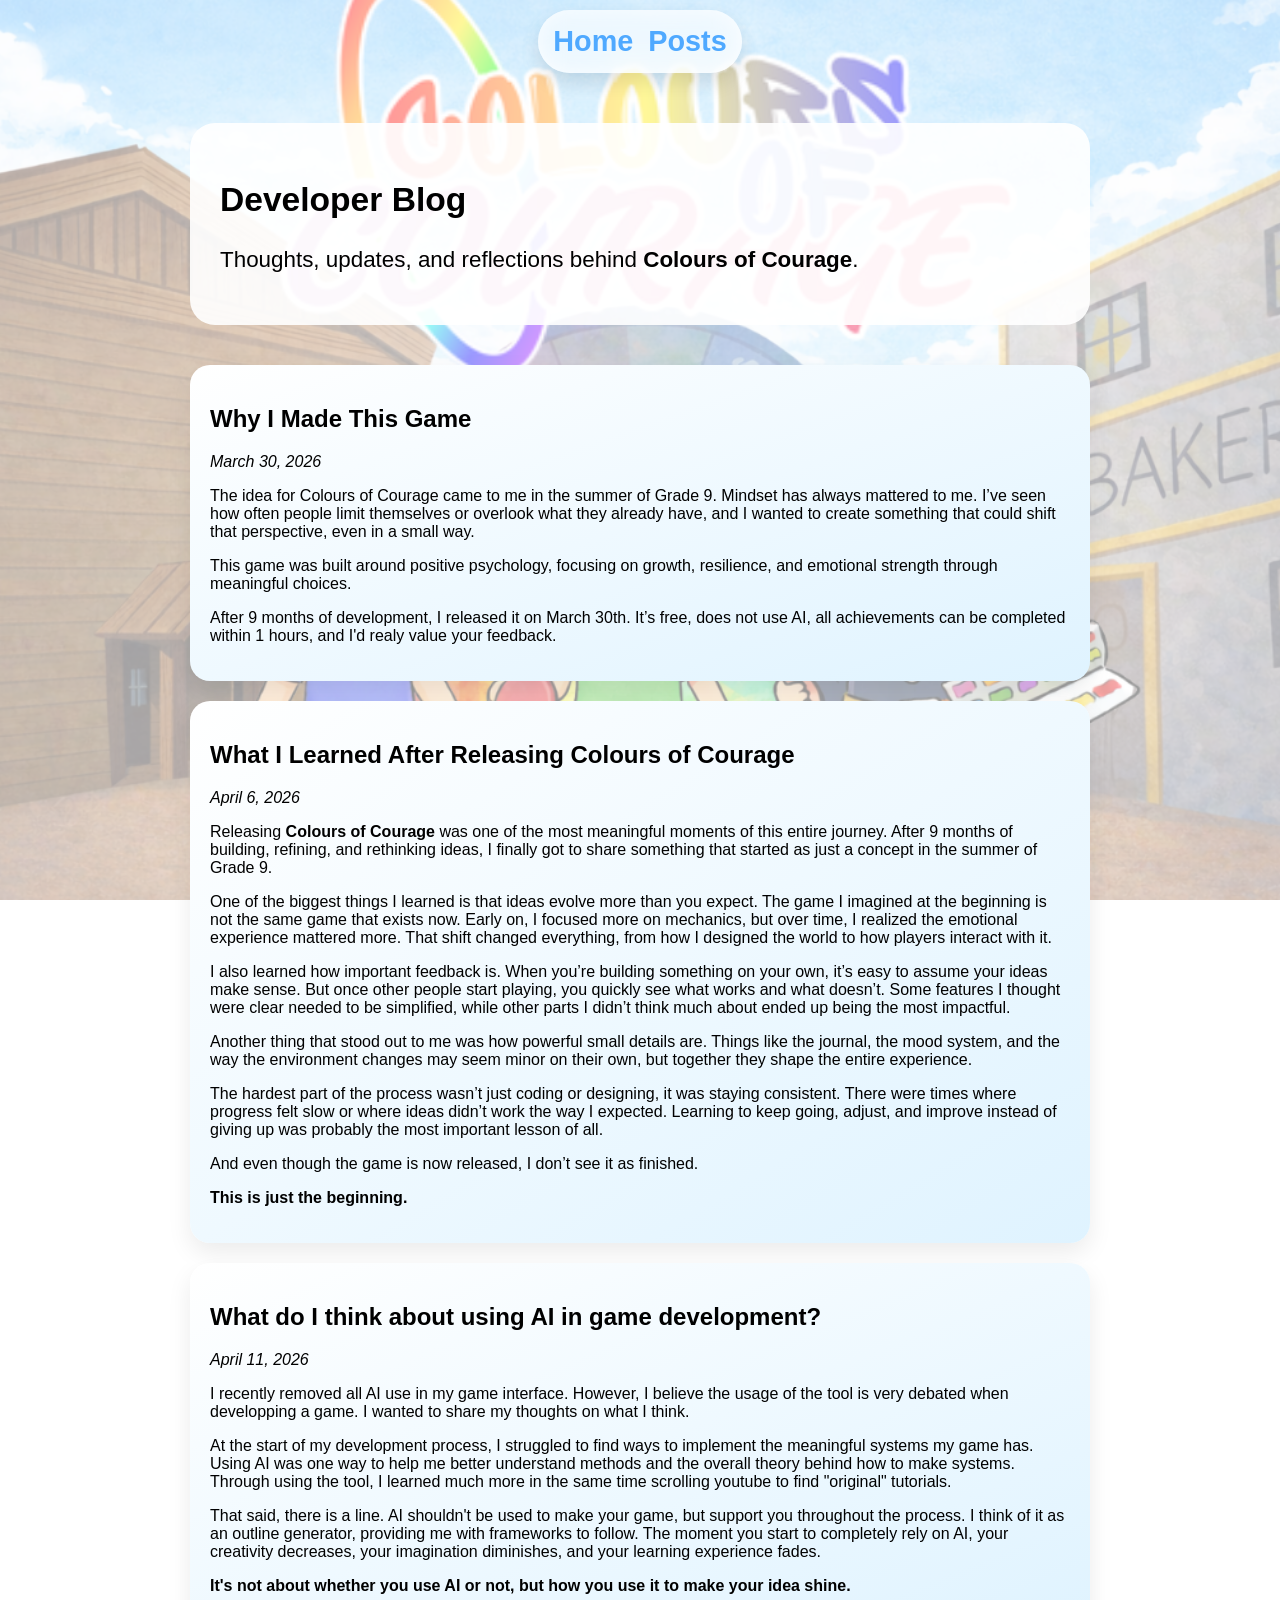
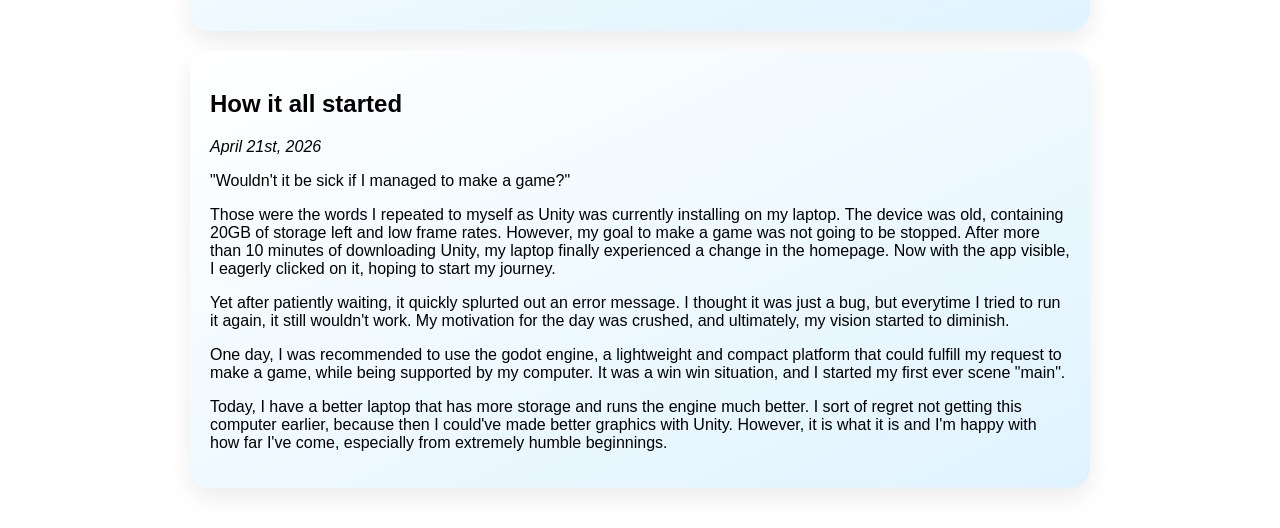
<file: blog/index.html>
<!DOCTYPE html>
<html lang="en">
<head>
    <meta charset="UTF-8">
    <meta name="viewport" content="width=device-width, initial-scale=1.0">
    <title>Blog - Colours of Courage</title>
    <link rel="stylesheet" href="../styles.css">
    <link rel="icon" type="image/x-icon" href="../assets/IconCOC.png">
</head>

<body>

<nav class="navbar">
    <a href="/">Home</a>
    <a href="#posts">Posts</a>
</nav>

<main class="container">

    <section class="card">
        <h1>Developer Blog</h1>
        <p>
            Thoughts, updates, and reflections behind <strong>Colours of Courage</strong>.
        </p>
    </section>

    <!-- BLOG POSTS -->
    <section class="features">

        <!-- FIRST POST -->
        <div class="feature" id="posts">
            <h2>Why I Made This Game</h2>
            <p><em>March 30, 2026</em></p>
            <p>
                The idea for Colours of Courage came to me in the summer of Grade 9.
                Mindset has always mattered to me. I’ve seen how often people limit themselves
                or overlook what they already have, and I wanted to create something that could
                shift that perspective, even in a small way.
            </p>
            <p>
                This game was built around positive psychology, focusing on growth,
                resilience, and emotional strength through meaningful choices.
            </p>
            <p>
                After 9 months of development, I released it on March 30th.
                It’s free, does not use AI, all achievements can be completed within 1 hours, and I'd realy value your feedback.
            </p>
        </div>
        <div class="feature">
            <h2>What I Learned After Releasing Colours of Courage</h2>
            <p><em>April 6, 2026</em></p>
        
            <p>
                Releasing <strong>Colours of Courage</strong> was one of the most meaningful moments of this entire journey.
                After 9 months of building, refining, and rethinking ideas, I finally got to share something that started as just a concept in the summer of Grade 9.
            </p>
        
            <p>
                One of the biggest things I learned is that ideas evolve more than you expect. The game I imagined at the beginning is not the same game that exists now.
                Early on, I focused more on mechanics, but over time, I realized the emotional experience mattered more.
                That shift changed everything, from how I designed the world to how players interact with it.
            </p>
        
            <p>
                I also learned how important feedback is. When you’re building something on your own, it’s easy to assume your ideas make sense.
                But once other people start playing, you quickly see what works and what doesn’t.
                Some features I thought were clear needed to be simplified, while other parts I didn’t think much about ended up being the most impactful.
            </p>
        
            <p>
                Another thing that stood out to me was how powerful small details are.
                Things like the journal, the mood system, and the way the environment changes may seem minor on their own,
                but together they shape the entire experience.
            </p>
        
            <p>
                The hardest part of the process wasn’t just coding or designing, it was staying consistent.
                There were times where progress felt slow or where ideas didn’t work the way I expected.
                Learning to keep going, adjust, and improve instead of giving up was probably the most important lesson of all.
            </p>
        
            <p>
                And even though the game is now released, I don’t see it as finished.
            </p>
        
            <p><strong>This is just the beginning.</strong></p>
        </div>
        <div class="feature">
            <h2>What do I think about using AI in game development?</h2>
            <p><em>April 11, 2026</em></p>
            <p>
                I recently removed all AI use in my game interface. However, I believe the usage of the tool is very debated when developping a game. I wanted to share my thoughts on what I think.
            </p>
            <p>
                At the start of my development process, I struggled to find ways to implement the meaningful systems my game has. 
                Using AI was one way to help me better understand methods and the overall theory behind how to make systems.
                Through using the tool, I learned much more in the same time scrolling youtube to find "original" tutorials.
            </p>
                
            <p>
                That said, there is a line. AI shouldn't be used to make your game, but support you throughout the process.
                I think of it as an outline generator, providing me with frameworks to follow.
                The moment you start to completely rely on AI, your creativity decreases, your imagination diminishes, and your learning 
                experience fades.
                
            </p>
            <p>
                <strong>It's not about whether you use AI or not, but how you use it to make your idea shine.</strong>
            </p>
                
        </div>
        <div class="feature">
            <h2>How it all started</h2>
            <p><em>April 21st, 2026</em></p>
            <p>
                "Wouldn't it be sick if I managed to make a game?"
            </p>
            <p>
                Those were the words I repeated to myself as Unity was currently installing on my laptop. The device was old,
                containing 20GB of storage left and low frame rates. However, my goal to make a game was not going to be stopped.
                After more than 10 minutes of downloading Unity, my laptop finally experienced a change in the homepage.
                Now with the app visible, I eagerly clicked on it, hoping to start my journey.

            </p>
            <p>
                Yet after patiently waiting, it quickly splurted out an error message. I thought it was just a bug, but everytime
                I tried to run it again, it still wouldn't work. My motivation for the day was crushed, and ultimately, my vision started to diminish.

            </p>
            <p>
                One day, I was recommended to use the godot engine, a lightweight and compact platform that could fulfill my request to make a game,
                while being supported by my computer. It was a win win situation, and I started my first ever scene "main".
            </p>
            <p>
                Today, I have a better laptop that has more storage and runs the engine much better. I sort of regret not getting this computer earlier,
                because then I could've made better graphics with Unity. However, it is what it is and I'm happy with how far I've come,
                especially from extremely humble beginnings.
            </p>
        </div>
    </section>

</main>

</body>
</html>
</file>
<file: styles.css>
/* styles.css */
html {
    scroll-behavior: smooth;
    overscroll-behavior: none;
}

body {
    margin: 0;
    font-family: 'Nunito', sans-serif;
}

body::before {
    content: "";
    position: fixed;
    top: 0;
    left: 0;
    width: 100%;
    height: 100%;

    background: url("assets/1232x706updated.png") center/cover no-repeat;

    opacity: 0.4;
    z-index: -1;
    image-rendering: auto;
}

section {
    scroll-margin-top: 450px;
}

.hero {
    text-align: center;
    padding: 80px 20px;
}

.hero div {
    background: linear-gradient(to bottom, #7ecbff, #cfe9ff);
    padding: 20px;
    border-radius: 15px;
    max-width: fit-content;
    margin: 0 auto;
}

.hero-img {
    width: 100%;
    max-width: 700px;
    border-radius: 20px;
    margin-bottom: 20px;
    box-shadow: 0 20px 40px rgba(0, 0, 0, 0.2);
}

.hero h1 {
    font-size: 3.5rem;
    color: white;
    text-shadow: 0 10px 30px rgba(0, 0, 0, 0.3);
}

.hero p {
    font-size: 2.5rem;
    color: white;
    text-shadow: 0 10px 30px rgba(0, 0, 0, 0.3);
}

.topbar {
    position: absolute;
    top: 10px;
    left: 50%;
    transform: translateX(-50%);

    display: flex;
    gap: 40px;
    padding: 30px 60px;

    background: rgba(255, 255, 255, 0.6);
    backdrop-filter: blur(12px);

    border-radius: 50px;
    box-shadow: inset 0 0 20px rgba(255,255,255,0.7),
                0 10px 20px rgba(0,0,0,0.1);

    z-index: 2000;
}

.topbar a {
    text-decoration: none;
    font-size: 2rem;
    font-weight: bold;
    color: #4fa9ff;
    transition: transform 0.3s ease;
}

.topbar a:hover {
    transform: translateY(-3px);
}
.hero {
    margin-top: 60px;
}

.navbar {
    display: flex;
    justify-content: center;
    gap: 15px;
    padding: 15px;
    margin: 10px auto;
    max-width: fit-content;
    border-radius: 50px;
    background: rgba(255, 255, 255, 0.6);
    backdrop-filter: blur(12px);
    box-shadow: inset 0 0 20px rgba(255, 255, 255, 0.7), 0 10px 20px rgba(0, 0, 0, 0.1);
    transition: transform 0.4s cubic-bezier(0.22, 1, 0.36, 1),
    box-shadow 0.4s ease;
}

.navbar a {
    text-decoration: none;
    font-size: 1.8rem;
    color: #4fa9ff;
    font-weight: bold;
    transition: transform 0.4s cubic-bezier(0.22, 1, 0.36, 1),
    box-shadow 0.4s ease;
}

.navbar:hover {
    transform: translateY(-10px) scale(1.02);
    box-shadow: 0 30px 60px rgba(0, 0, 0, 0.2);
}

.navbar a:hover {
    transform: translateY(-10px) scale(1.02);
}

.navbar a:visited {
    color: #4fa9ff;
}

.container {
    max-width: 900px;
    margin: auto;
    padding: 40px 20px;
    display: flex;
    flex-direction: column;
    gap: 40px;
}

.card {
    background: rgba(255, 255, 255, 0.9);
    border-radius: 25px;
    padding: 30px;
    /*box-shadow: 0 20px 40px rgba(0,0,0,0.1);*/
    font-size: 1.4rem;
    transition: transform 0.4s cubic-bezier(0.22, 1, 0.36, 1),
    box-shadow 0.4s ease;
}

.card:hover {
    transform: translateY(-10px) scale(1.02);
    box-shadow: 0 30px 60px rgba(0, 0, 0, 0.2);
}

video {
    margin: auto;
    width: 100%;
    padding: 5px;
}

.button {
    font-family: 'Nunito', sans-serif;
    font-size: 1.4rem;
    box-shadow: 0 20px 40px rgba(0, 0, 0, 0.1);
    transition: transform 0.4s cubic-bezier(0.22, 1, 0.36, 1),
    box-shadow 0.4s ease;
}

.button:hover {
    transform: translateY(-10px) scale(1.02);
    box-shadow: 0 30px 60px rgba(0, 0, 0, 0.2);
}

.about {
    display: grid;
    grid-template-columns: 1fr 1fr;
    gap: 20px;
}

.about img {
    width: 100%;
    border-radius: 20px;
}

.features {
    display: grid;
    gap: 20px;
}

.feature {
    padding: 20px;
    border-radius: 20px;
    background: linear-gradient(to bottom right, #ffffff, #dff3ff);
    box-shadow: 0 10px 25px rgba(0, 0, 0, 0.08);
    transition: transform 0.4s cubic-bezier(0.22, 1, 0.36, 1),
    box-shadow 0.4s ease;
}

@keyframes floatSmall {
    0% {
        transform: translateY(0) scale(1);
    }
    /*50% { transform: translateY(-4px) scale(1.02); }*/
    100% {
        transform: translateY(-8px) scale(1.03);
    }
}

.feature:hover {
    transform: translateY(-8px) scale(1.03);
    box-shadow: 0 20px 40px rgba(0, 0, 0, 0.15);
}


button {
    margin-top: 20px;
    padding: 12px 25px;
    border-radius: 30px;
    border: none;
    background: linear-gradient(to right, #7ecbff, #4fa9ff);
    color: white;
    cursor: pointer;
}

.grid {
    display: grid;
    grid-template-columns: repeat(2, 1fr);
    gap: 15px;
}

.grid div {
    background: #f0f8ff;
    padding: 15px;
    border-radius: 12px;
    transition: transform 0.4s cubic-bezier(0.22, 1, 0.36, 1),
    box-shadow 0.4s ease;
}

.grid span {
    padding: 5px;
    font-weight: bold;
}

@keyframes floatTiny {
    0% {
        transform: translateY(0) scale(1);
    }
    100% {
        transform: translateY(-6px) scale(1.01);
    }
}

.grid div:hover {
    transform: translateY(-6px) scale(1.02);
    box-shadow: 0 15px 30px rgba(0, 0, 0, 0.15);
}

#contact h1 {
    font-size: 2rem;
}

.form-group {
    display: grid;
    font-size: 1.2rem;
    background: #dde6f8;
    padding: 10px;
    border-radius: 10px;
    transition: transform 0.4s cubic-bezier(0.22, 1, 0.36, 1),
    box-shadow 0.4s ease;
    /*max-width: 400px;*/
}

.form-group:not(:last-child) {
    margin-bottom: 20px;
}

.form-group:hover {
    transform: translateY(-6px) scale(1.02);
    box-shadow: 0 15px 30px rgba(0, 0, 0, 0.15);
}

.form-group label {
    font-size: 1.6rem;
    font-weight: bold;
    margin-bottom: 5px;
}

.form-group input {
    border-radius: 10px;
    font-size: 1.3rem;
    font-family: 'Nunito', sans-serif;
    border: 1px solid #dff3ff;
    padding: 2px;
}

.form-group textarea {
    border-radius: 10px;
    font-size: 1.3rem;
    font-family: 'Nunito', sans-serif;
    border: 1px solid #dff3ff;
    padding: 2px;
    resize: none;
    overflow: auto;
}

.popup {
    font-size: 1.3rem;
    position: fixed;
    top: 0;
    left: 0;
    width: 100%;
    height: 100%;
    display: flex;
    justify-content: center;
    align-items: center;
    background: rgba(0, 0, 0, 0.4);
    transition: 0.3s;
}

.popup.hidden {
    opacity: 0;
    pointer-events: none;
}

.popup-content {
    background: white;
    padding: 25px;
    border-radius: 20px;
    transform: scale(0.8);
    transition: 0.3s;
}

.popup:not(.hidden) .popup-content {
    transform: scale(1);
}

footer {
    text-align: center;
    padding: 20px;
}

/* FLOATING STEAM BUTTON */
.steam-button {
    position: fixed;
    right: 50px;
    top: 70%;
    transform: translateY(-50%) rotate(-15deg);
    z-index: 1000;
    animation: swing 2s infinite ease-in-out;
}

.steam-button img {
    width: 200px;
    height: 200px;
}

/* FLOATING instagram BUTTON */
.instagram-button {
    position: fixed;
    left: 50px;
    top: 30%;
    transform: translateY(-50%) rotate(-15deg);
    z-index: 1000;
    animation: swing 2s infinite ease-in-out;
}

.instagram-button img {
    width: 200px;
    height: 200px;
}

/* FLOATING Youtube BUTTON */
.youtube-button {
    position: fixed;
    left: 50px;
    top: 70%;
    transform: translateY(-50%) rotate(-15deg);
    z-index: 1000;
    animation: swing 2s infinite ease-in-out;
}

.youtube-button img {
    width: 200px;
    height: 200px;
}

.tiktok-button {
    position: fixed;
    right: 50px;
    top: 30%;
    transform: translateY(-50%) rotate(-15deg);
    z-index: 1000;
    animation: swing 2s infinite ease-in-out;
}

.tiktok-button img {
    width: 200px;
    height: 200px;
}

@keyframes swing {
    0% {
        transform: translateY(-50%) rotate(-15deg);
    }
    50% {
        transform: translateY(-50%) rotate(15deg);
    }
    100% {
        transform: translateY(-50%) rotate(-15deg);
    }
}


@keyframes floatUp {
    0% {
        transform: translateY(0) scale(1);
    }
    100% {
        transform: translateY(-10px) scale(1.02);
    }
}

.reviews {
    /* background-color: #4fa9ff; */
    margin: 60px auto;
    max-width: 900px;
    padding: 20px;
    border-radius: 20px;
    box-shadow: 0 30px 80px rgba(0,0,0,0.4);
}

.reviews-layout {
    display:flex;
    flex-direction: column;
    align-items: center;
    gap: 10px;
    padding:10px;
}

.reviews-layout img {
    margin:auto;
    width: 90%;
    max-width: 900px;
    border-radius: 20px;
    transform: translateX(2%);
}
.reviews-text {
    display: flex;
    justify-content: center;
    align-items: center;
    text-align: center;
}

.reviews-text h2 {
    font-size: 2.5rem;
    max-width: 250px;
}
.reviews-image {
    overflow: visible;
}
</file>
